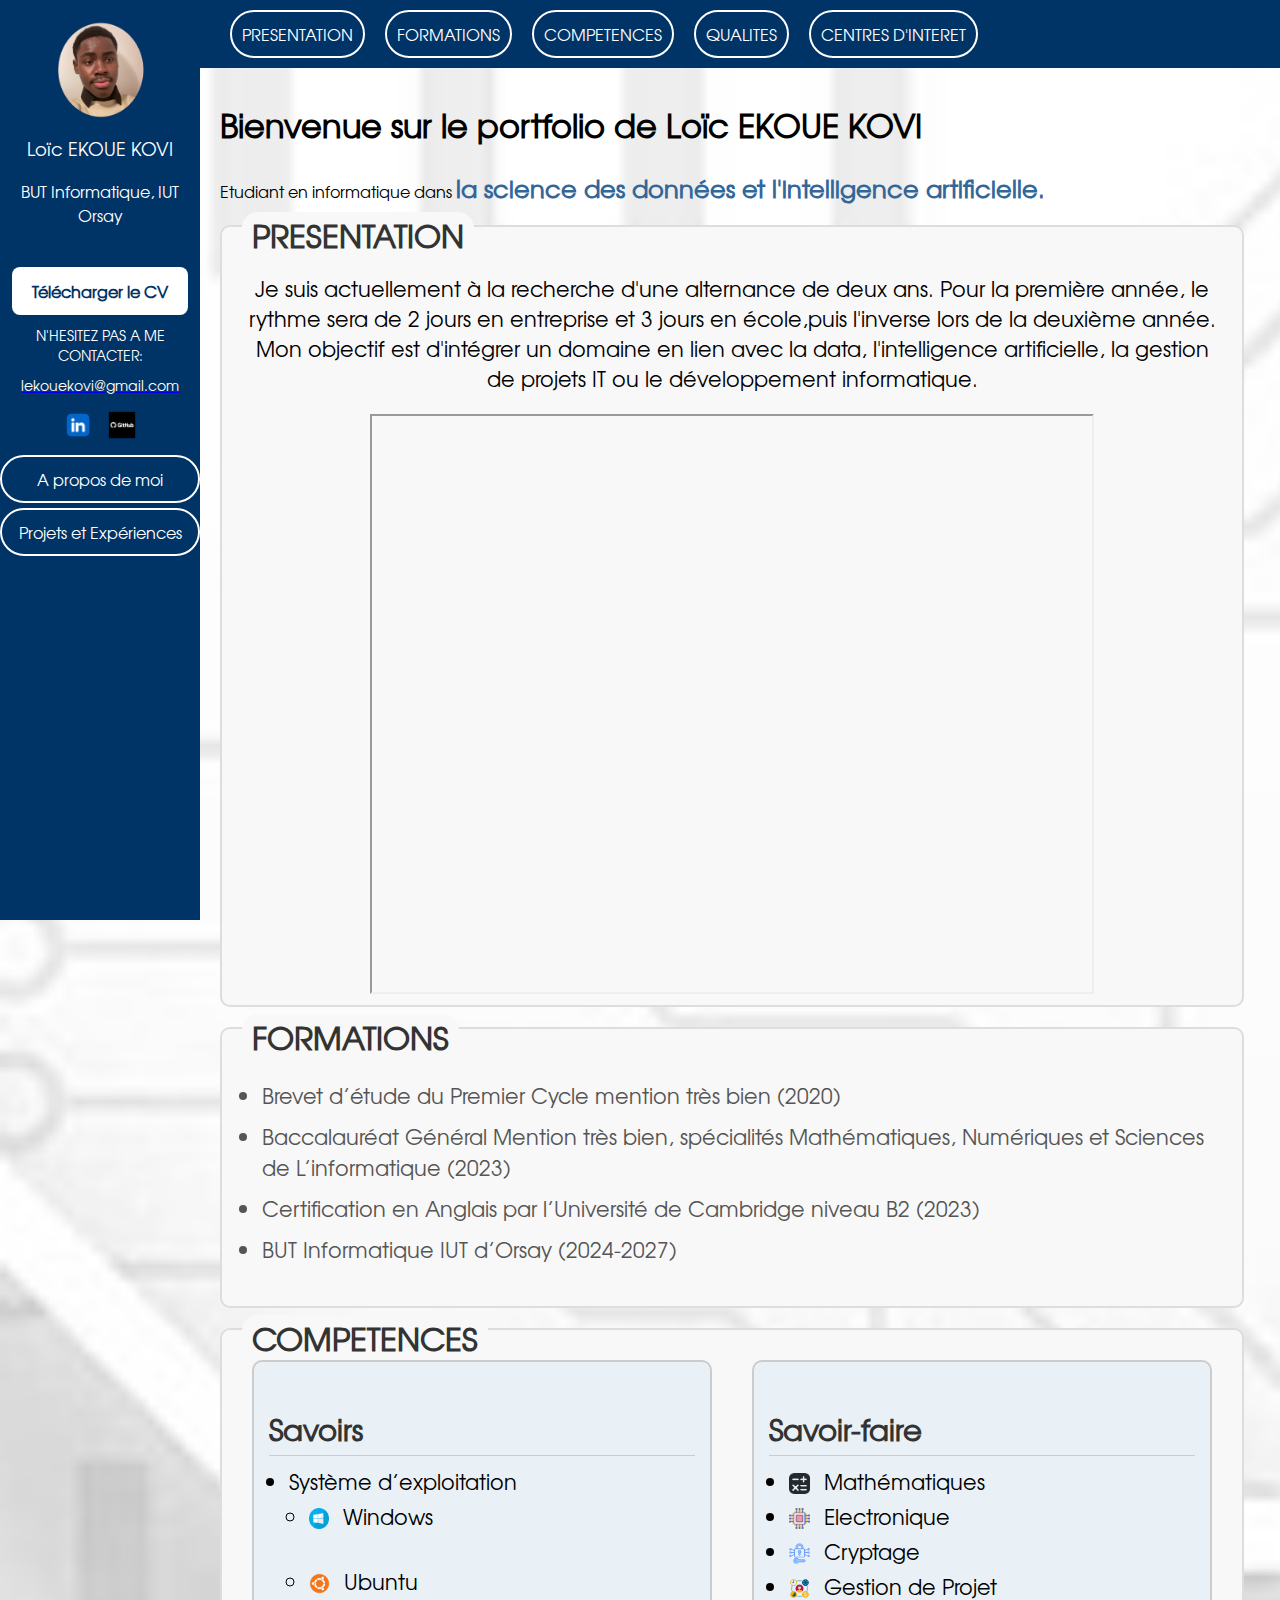
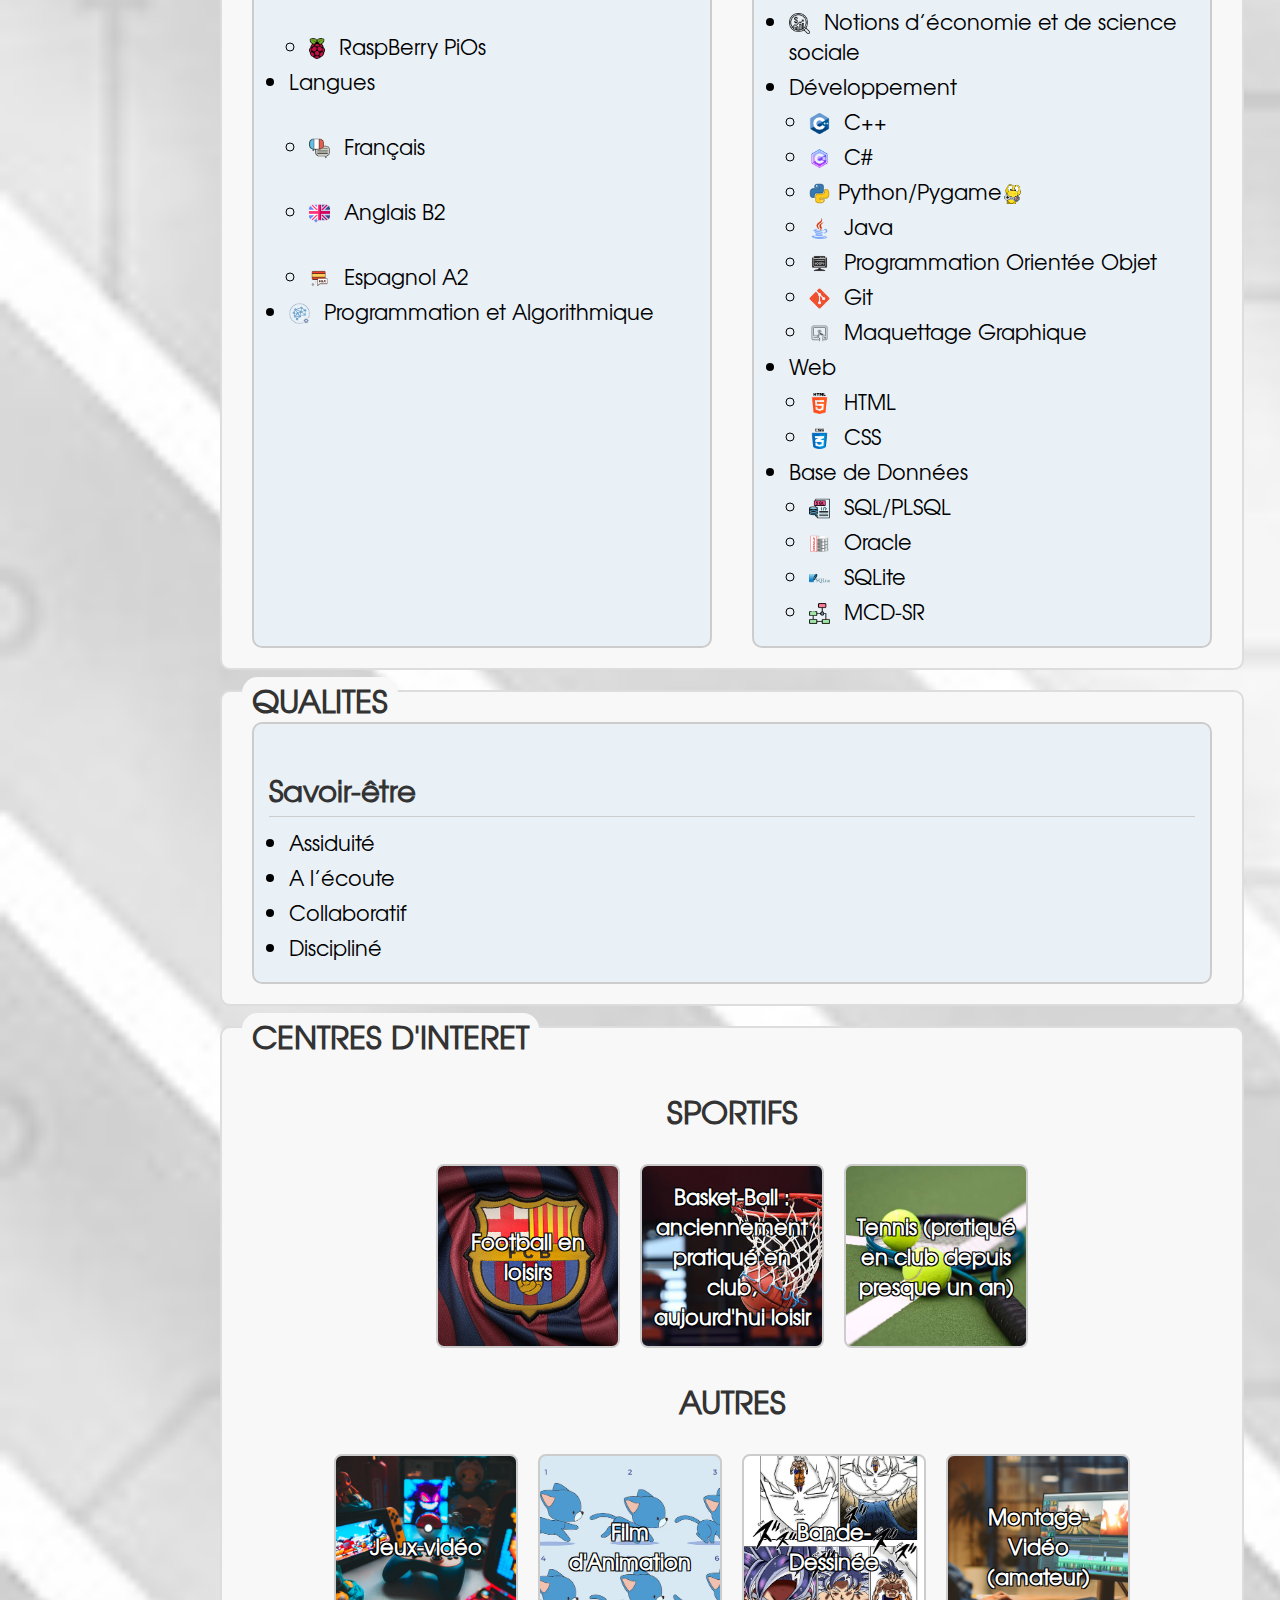
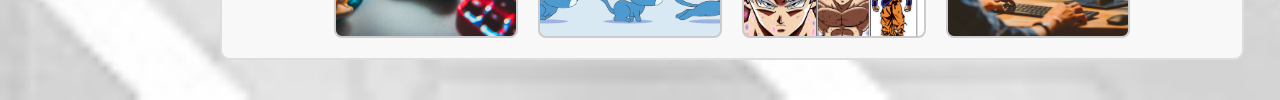
<file: index.html>
<!DOCTYPE html>
<html lang="fr">
<head>
    <meta charset="UTF-8">
    <meta name="viewport" content="width=device-width, initial-scale=1.0">
    <title>A propos de moi</title>
    <link rel="stylesheet" href="style.css">
</head>
<body>
    <header>
        <nav class="side-nav">
			<div class="profile">
				<img src="photo_profil.png" alt="Photo de profil" class="profile-pic">
				<p class="name">Loïc EKOUE KOVI</p>
				<p> BUT Informatique, IUT Orsay</p>
			</div>
			<div class="contact">
				<a href="cv_loic.pdf" class="cv-button" download>Télécharger le CV</a>
				<p>N'HESITEZ PAS A ME CONTACTER:</p>
				<a href="mailto:lekouekovi@gmail.com"><p class="mail" style="color: white;">lekouekovi@gmail.com</p></a>
                <a href="https://www.linkedin.com/in/loic-ekoue-kovi-795b41308"><img src="linkedin.webp" alt="LinkedIn" class="social-logo" ></a>
                <a href=" https://github.com/LoicEK"><img src="github.webp" alt="GitHub" class="social-logo" ></a>
			</div>
            <a class="sec" href="index.html">A propos de moi</a>
            <a class="sec" href="projetetexperiences.html">Projets et Expériences</a>
        </nav>
    </header>
	<div class="topnav">
		<a href="#1" class="sec">PRESENTATION</a>
		<a href="#2" class="sec">FORMATIONS</a>
		<a href="#3"  class="sec">COMPETENCES</a>
		<a href="#4"  class="sec">QUALITES</a>
		<a href="#5" class="sec">CENTRES D'INTERET</a>
	</div>
    <main>
		<h1>Bienvenue sur le portfolio de Loïc EKOUE KOVI</h1>
        <p>Etudiant en informatique dans <b>la science des données et l'intelligence artificielle.</b></p>
	   <section class="block">
		<h2 id=1 >PRESENTATION</h2>
		<p>  Je suis actuellement à la recherche d'une alternance de deux ans.  Pour la première année, 
		le rythme sera de 2 jours en entreprise et 3 jours en école,puis l'inverse lors de la deuxième année.
		 Mon objectif est d'intégrer un domaine en lien avec la data, l'intelligence artificielle, 
		la gestion de projets IT ou le développement informatique.</p>
		 <div class="video-container">
		 <iframe src="https://drive.google.com/file/d/1pQZoBO3OhYGRpt-G-EHL75gN7ixJeIe9/preview" 
							allow="autoplay" frameborder="5" width="720" height="576"></iframe>
		</div>
	   </section>
	   <section class="block">
		<h2 id=2 >FORMATIONS</h2>
			<ul class="formations-list">
				<li>Brevet d’étude du Premier Cycle mention très bien (2020)</li>
				<li>Baccalauréat Général Mention très bien, spécialités Mathématiques, Numériques et Sciences de L’informatique (2023)</li>
				<li>Certification en Anglais par l’Université de Cambridge niveau B2 (2023)</li>
				<li>BUT Informatique IUT d’Orsay (2024-2027)</li>
			  </ul> 
		</section>
	   <section class="block">
		<h2 id=3 >COMPETENCES</h2>
		<section class="competences">
			<div class="competence-block">
			  <h3>Savoirs</h3>
			  <ul>
				<li>
				  Système d’exploitation
				  <ul>
					<li><img src="windows-icon-2018x2048-0y0cfqbh.png" alt="Windows Icon"> Windows</li>
				    <li><img src="UbuntuCoF.svg.png" alt="Ubuntu Icon"> Ubuntu</li>
				    <li><img src="raspberry-pi-icon-size_256.png" alt="Raspberry Pi Icon"> RaspBerry PiOs</li>

				  </ul>
				</li>
				<li>
				  Langues
				  <ul>
					  <li><img src="9346647.png" alt="Français Icon"> Français</li>
					    <li><img src="1377975.png" alt="Anglais Icon"> Anglais B2</li>
					    <li><img src="2960689.png" alt=" Icon"> Espagnol A2</li>
				  </ul>
				</li>
				<li><img src="7690595.png" alt="Algorithmique Icon"> Programmation et Algorithmique</li>
			  </ul>
			</div>
			<div class="competence-block">
			  <h3>Savoir-faire</h3>
			  <ul>
				<li><img src="math-icon-2047x2048-ls4yx3qv.png" alt=" Icon"> Mathématiques</li>
				<li><img src="electronics.png" alt=" Icon"> Electronique</li>
				<li><img src="16862982.png" alt=" Icon"> Cryptage</li>
				<li><img src="4661361.png" alt=" Icon"> Gestion de Projet</li>
				<li><img src="4634901.png" alt=" Icon"> Notions d’économie et de science sociale</li>
				<li>
				  Développement
				  <ul>
					<li><img src="6132222.png" alt=" Icon"> C++</li>
					<li><img src="c-sharp-logo.png" alt=" Icon"> C#</li>
					<li><img src="267_Python-512.webp" alt=" Icon">Python/Pygame<img src="170405943-e75458ec-6cb4-462e-91ba-43c861a3d6cf.png" alt=" Icon"></li>
					<li><img src="226777.png" alt=" Icon"> Java</li>
					<li><img src="object_programming_development_oriented_developer_object-oriented_programming_software-512.webp" alt=" Icon"> Programmation Orientée Objet</li>
					<li><img src="Git_icon.svg.png" alt=" Icon"> Git</li>
					<li><img src="5664890-200.png" alt=" Icon"> Maquettage Graphique</li>
				  </ul>
				</li>
				<li>
				  Web
				  <ul>
					<li><img src="5968267.png" alt=" Icon"> HTML</li>
					<li><img src="919826.png" alt=" Icon"> CSS</li>
				  </ul>
				</li>
				<li>
				  Base de Données
				  <ul>
					<li><img src="9544010.png" alt=" Icon"> SQL/PLSQL</li>
					<li><img src="forbidden.png" alt=" Icon"> Oracle</li>
					<li><img src="282687.webp" alt=" Icon"> SQLite</li>
					<li><img src="5084087.png" alt=" Icon"> MCD-SR</li>
				  </ul>
				</li>
			  </ul>
			</div>
		 </section>
	   </section>
	   <section class="block">
		<h2 id=4 >QUALITES</h2>
			<div class="competence-block">
			  <h3>Savoir-être</h3>
			  <ul>
				<li>Assiduité</li>
				<li>A l’écoute</li>
				<li>Collaboratif</li>
				<li>Discipliné</li>
			  </ul>
			</div>
	   </section>
	   <section class="block">
		<h2 id=5 >CENTRES D'INTERET</h2>
			<h3 class="category-title">SPORTIFS</h3>
			  <div class="interests">
				<div class="interest-box" style="background-image: url('fcb.jpg');">
				  <strong>Football en loisirs</strong>
				</div>
				<div class="interest-box" style="background-image: url('bb.jpg');">
				  <strong>Basket-Ball&nbsp;: anciennement pratiqué en club, aujourd'hui loisir</strong>
				</div>
				<div class="interest-box" style="background-image: url('tennis.jpg');">
				  <strong>Tennis (pratiqué en club depuis presque un an)</strong>
				</div>
			  </div>

			  <h3 class="category-title">AUTRES</h3>
			  <div class="interests">
				<div class="interest-box" style="background-image: url('JV.jpg');">
				  <strong>Jeux-vidéo</strong>
				</div>
				<div class="interest-box" style="background-image: url('ani.avif');">
				  <strong>Film d'Animation</strong>
				</div>
				<div class="interest-box" style="background-image: url('dbs.jpg_large');">
				  <strong>Bande-Dessinée</strong>
				</div>
				<div class="interest-box" style="background-image: url('Montagevideo.jpg');">
				  <strong>Montage-Vidéo (amateur)</strong>
				</div>
			  </div>
	   </section>
    </main>
</body>
</html>
</file>
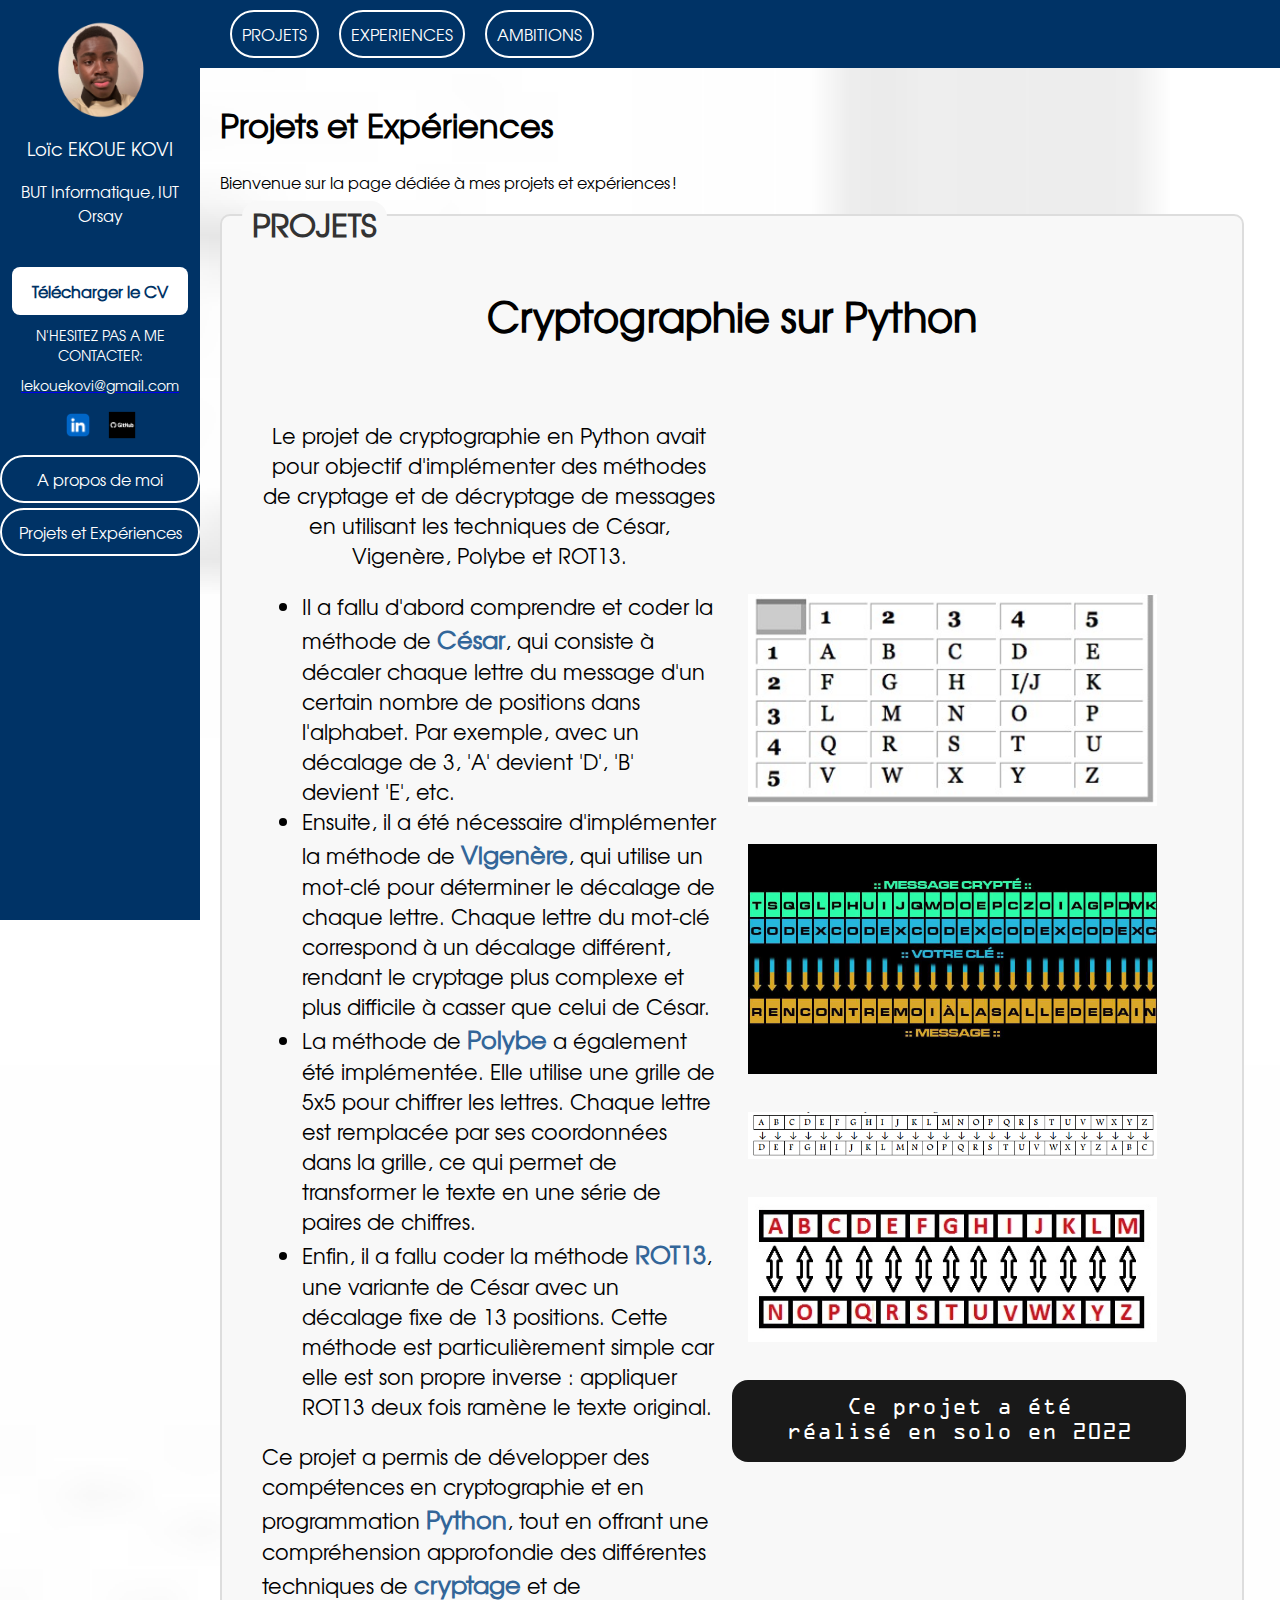
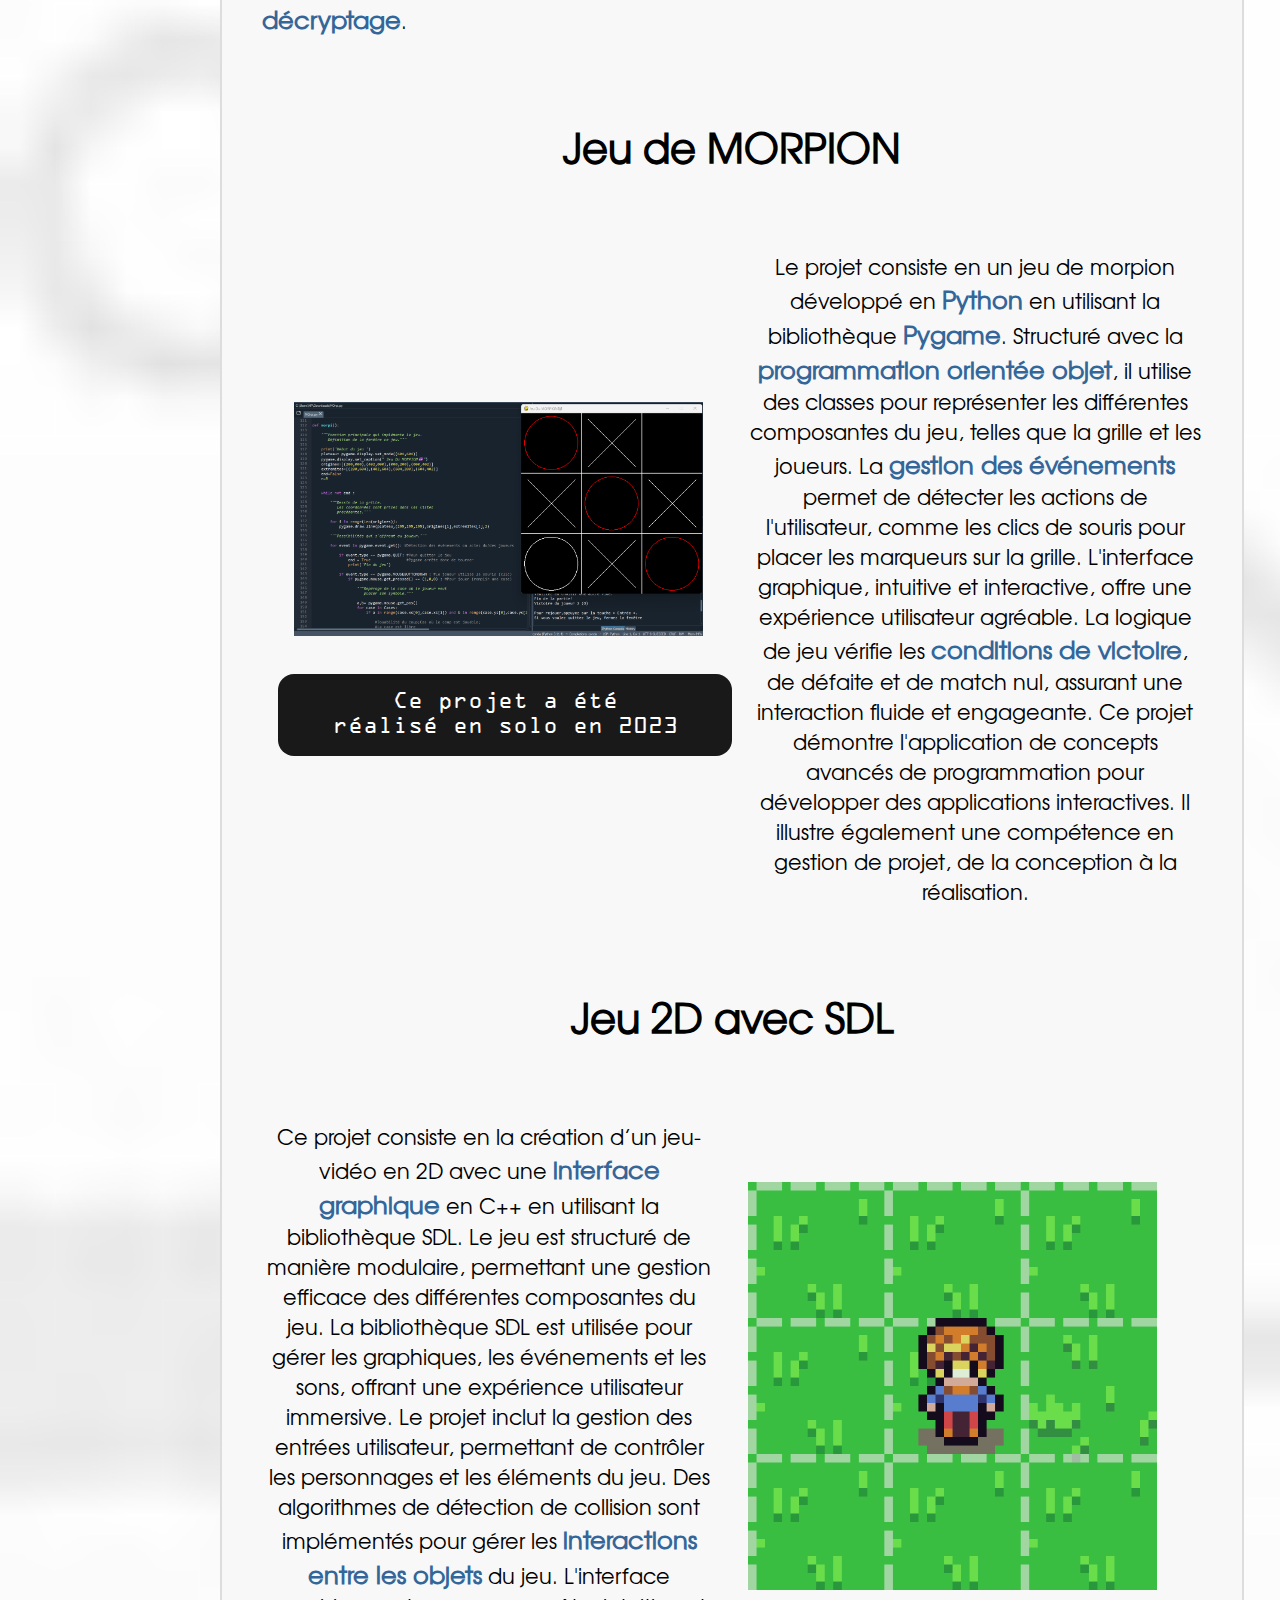
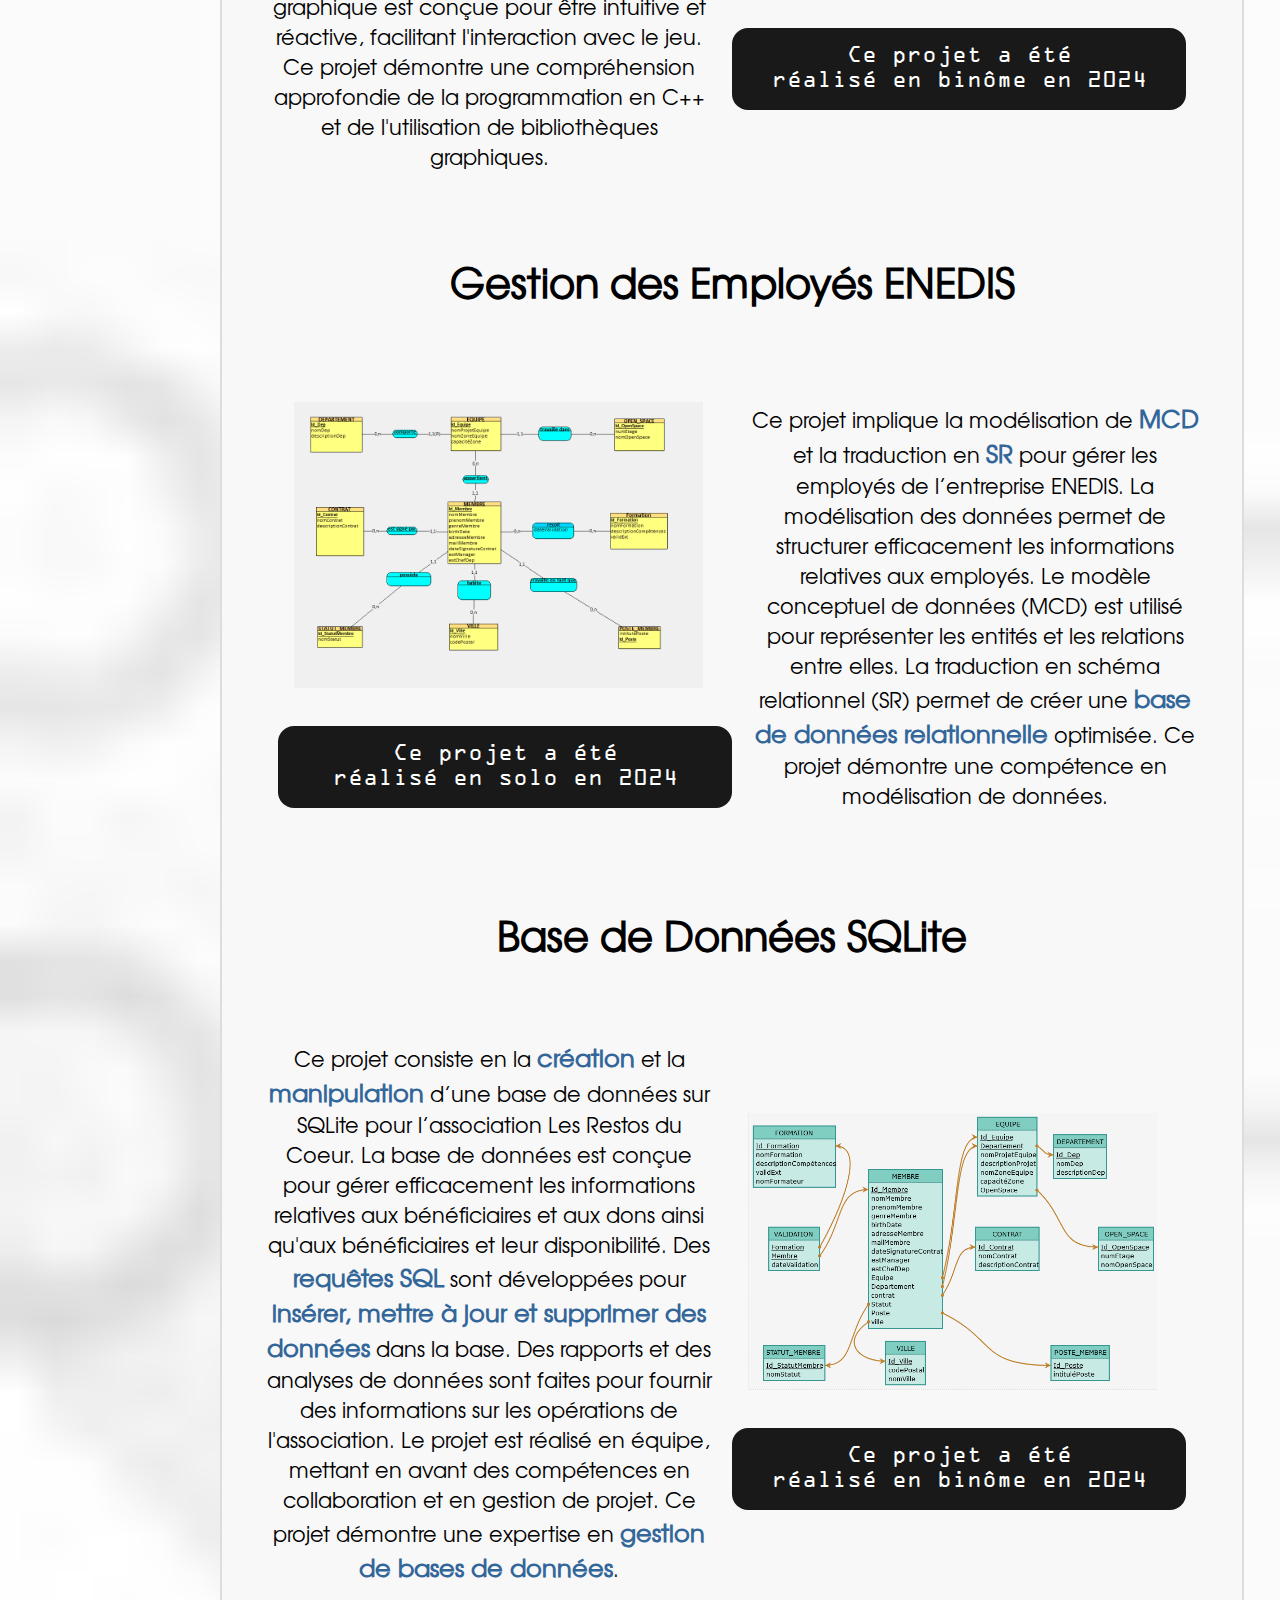
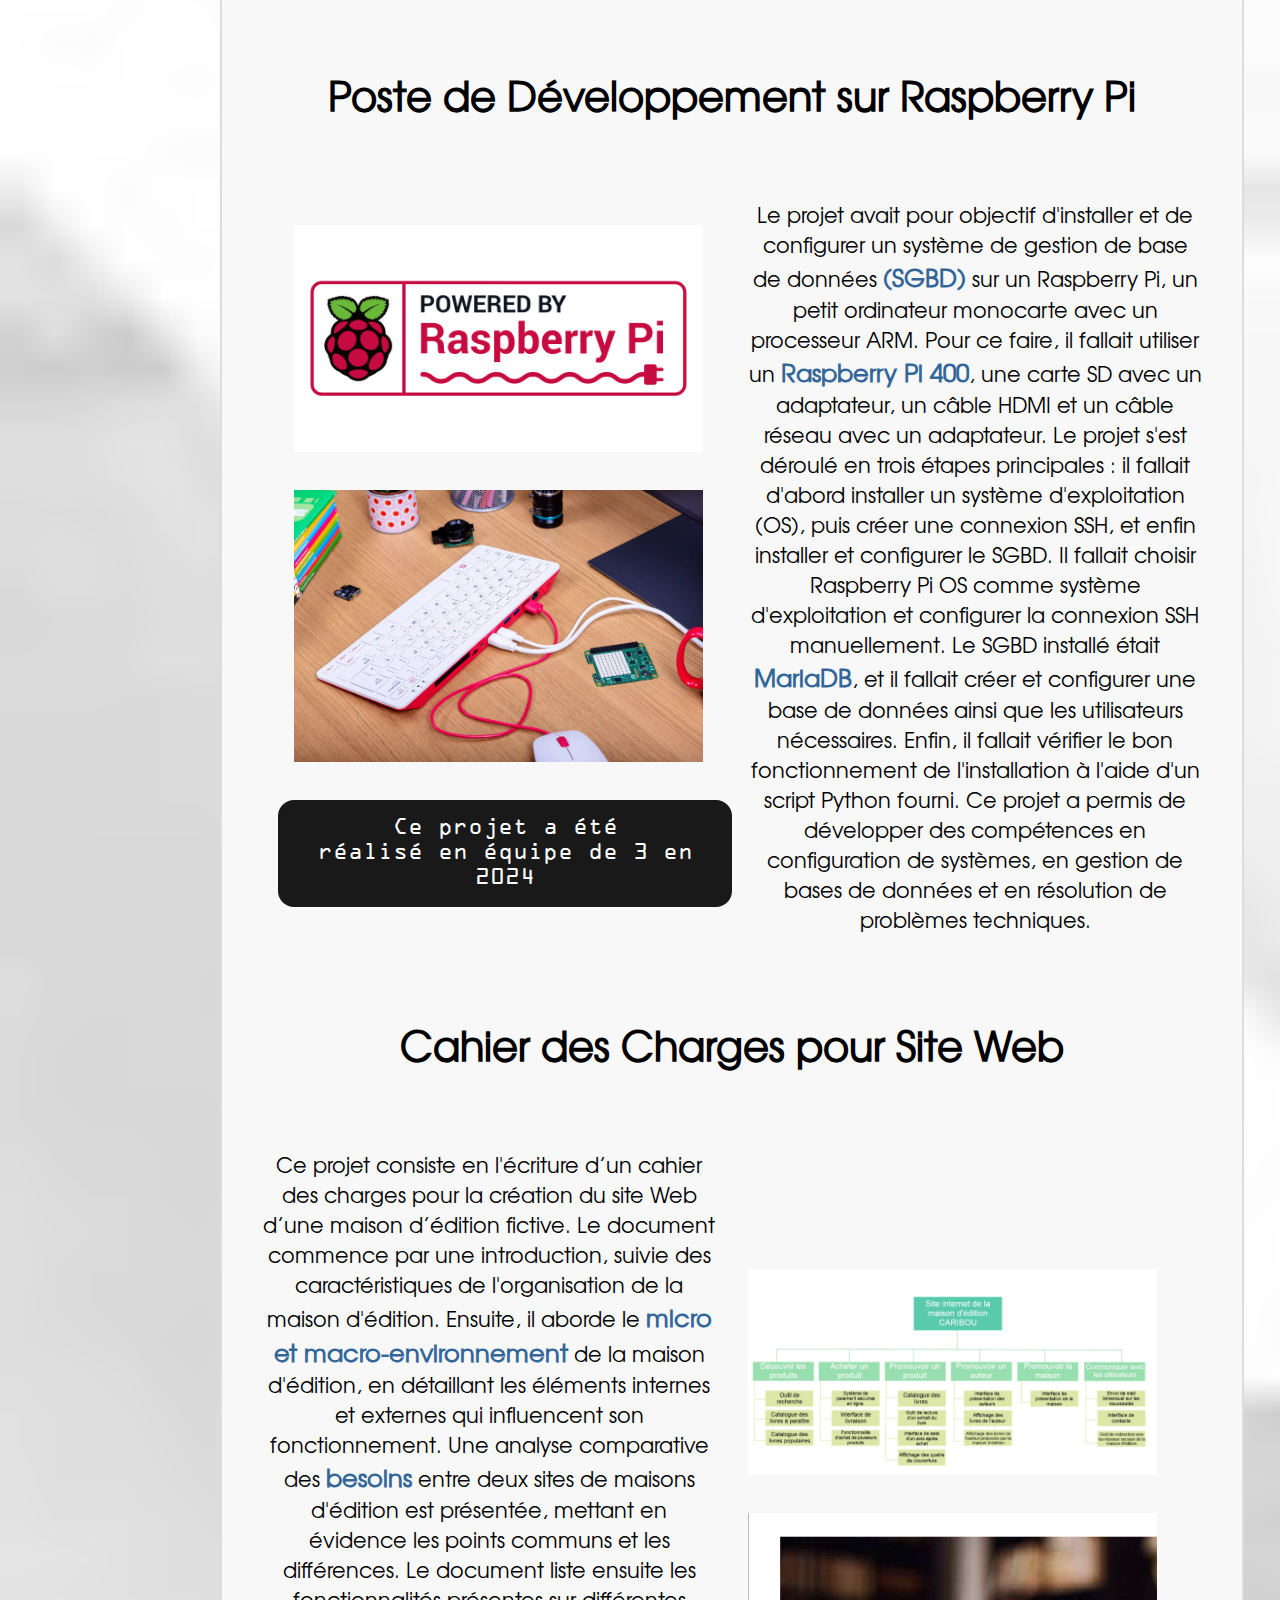
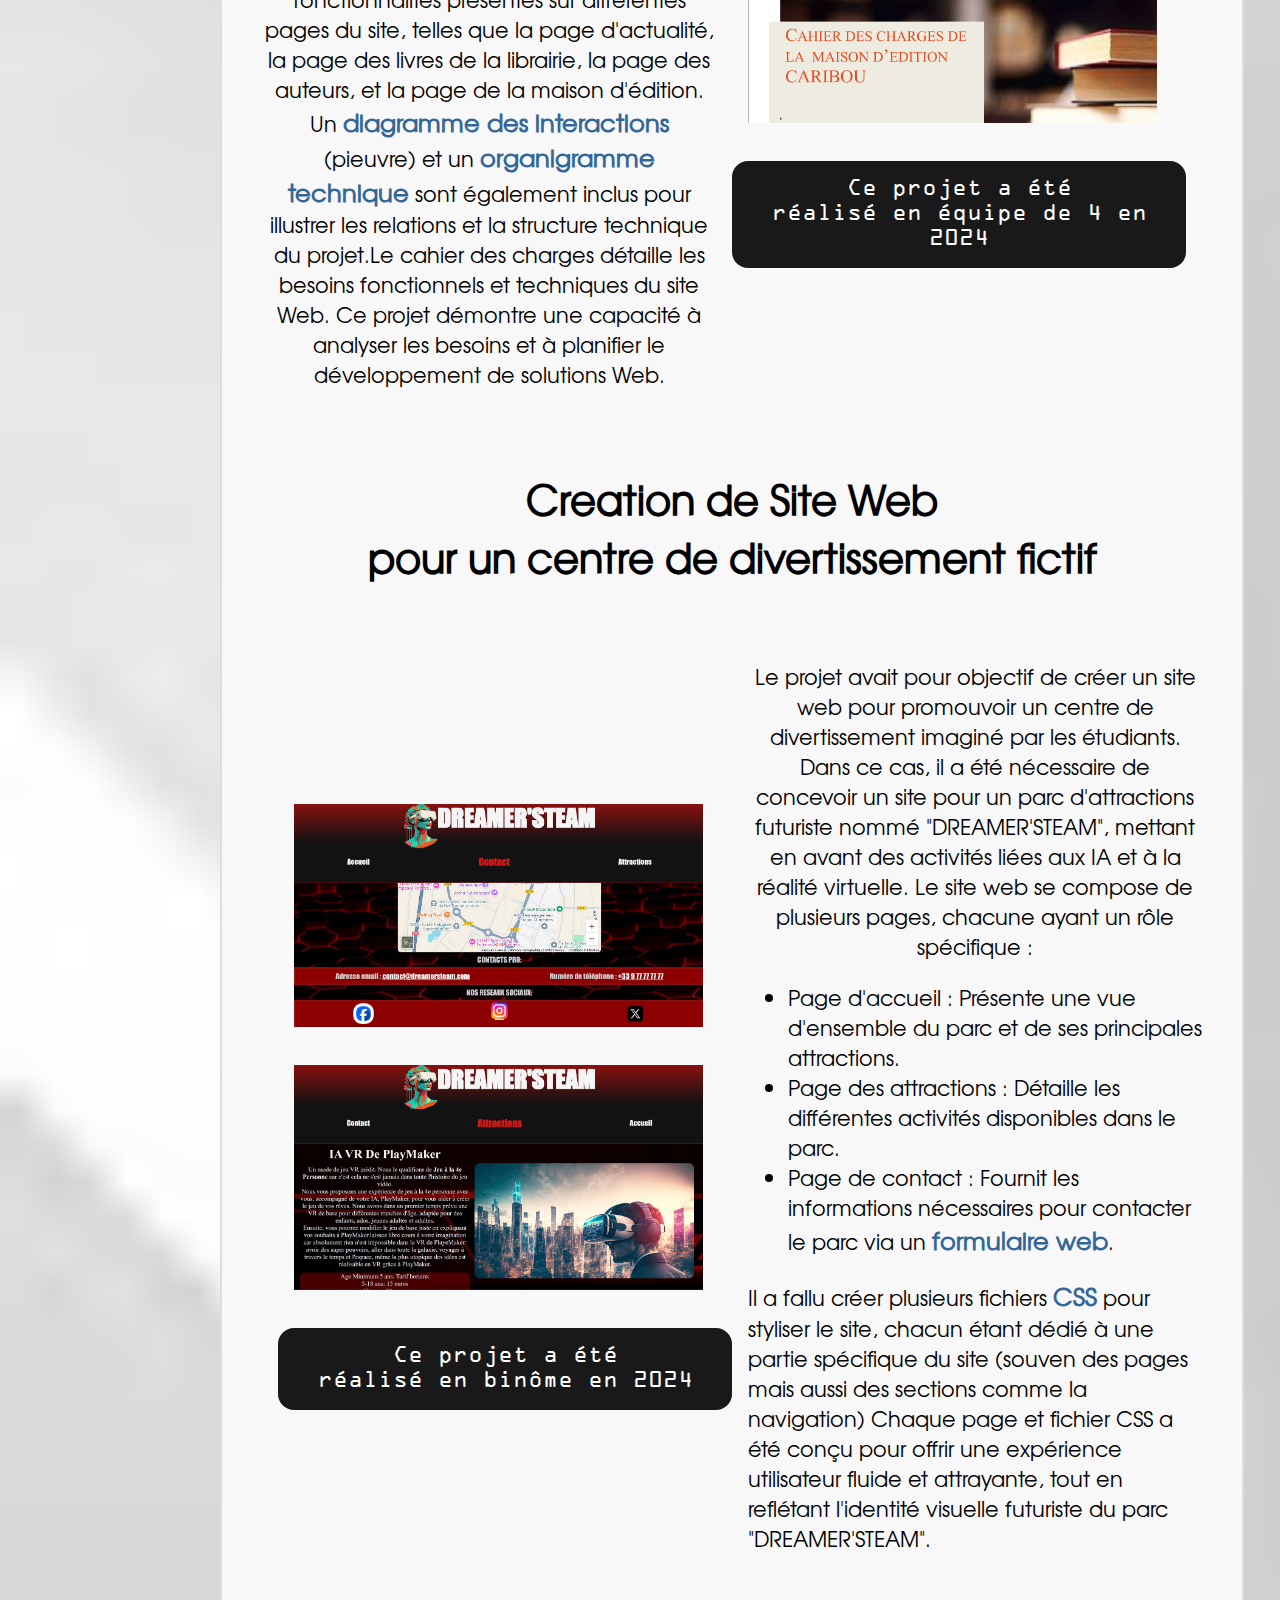
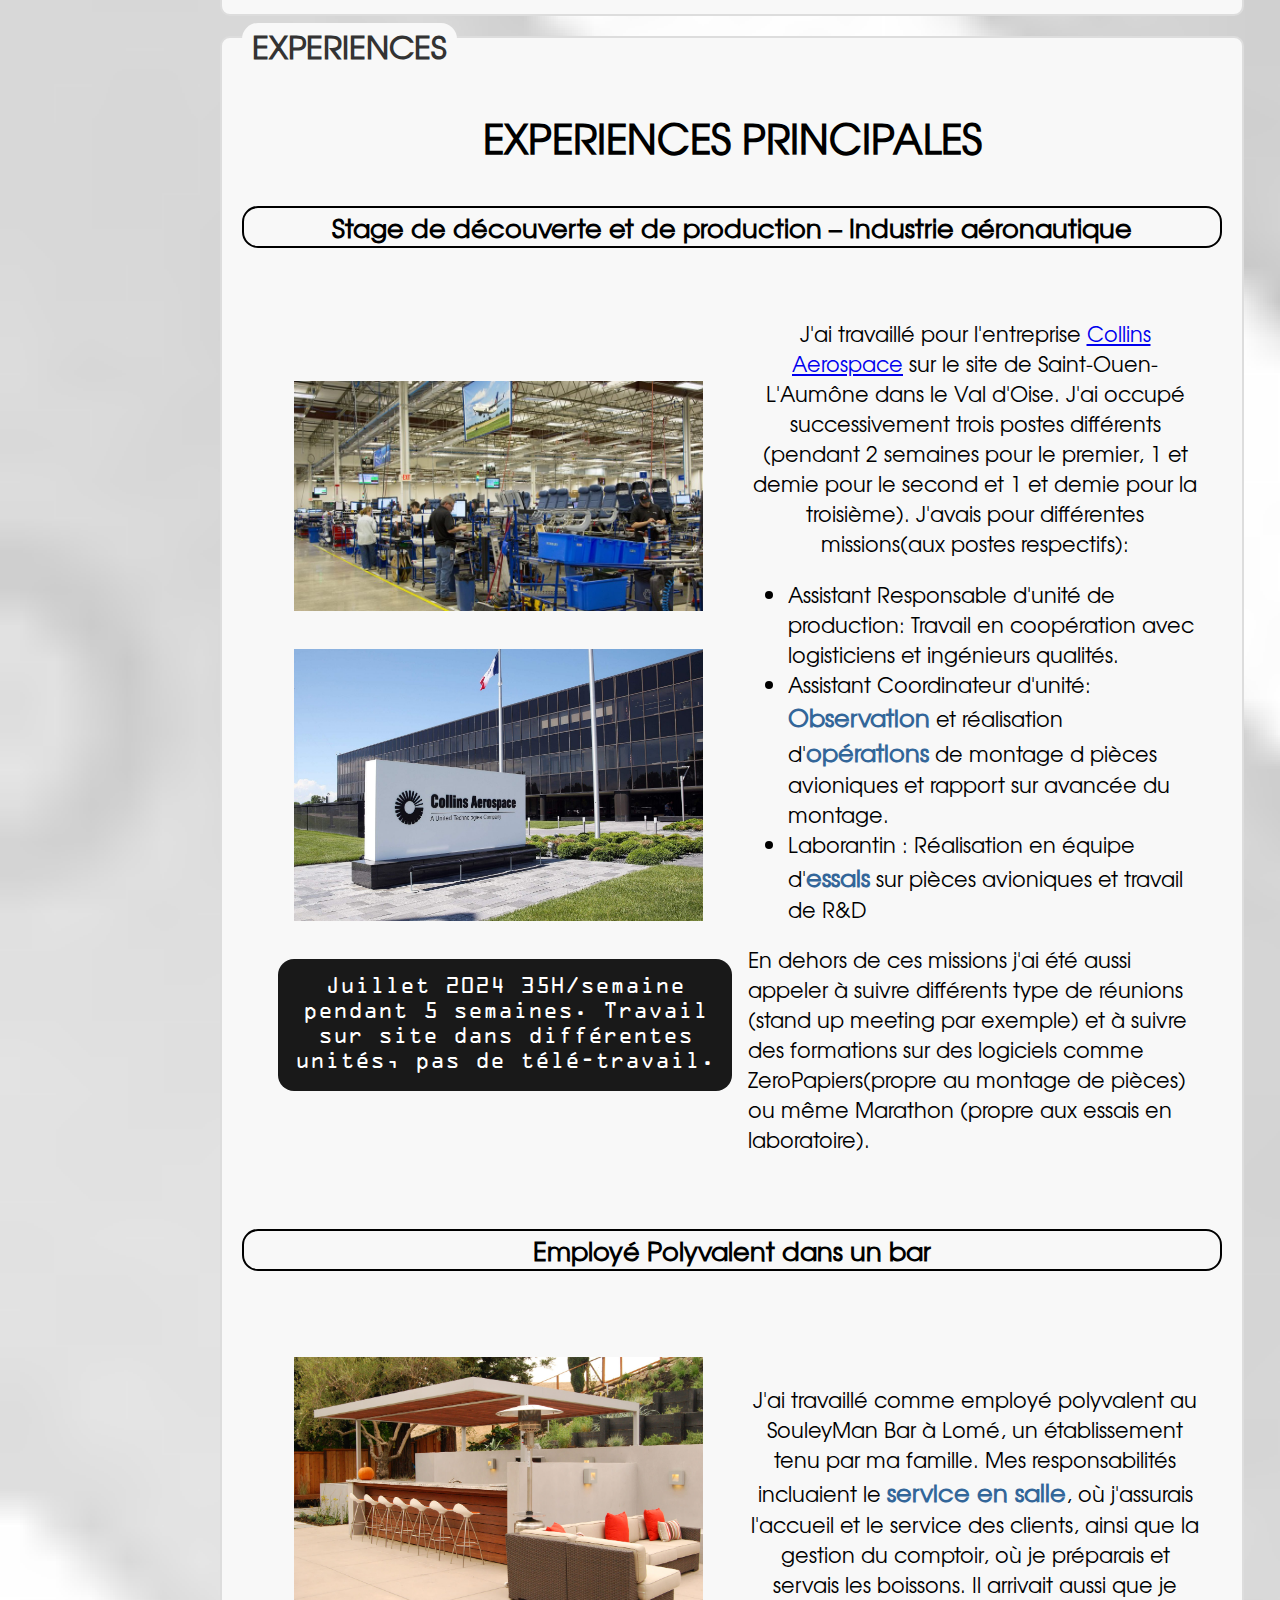
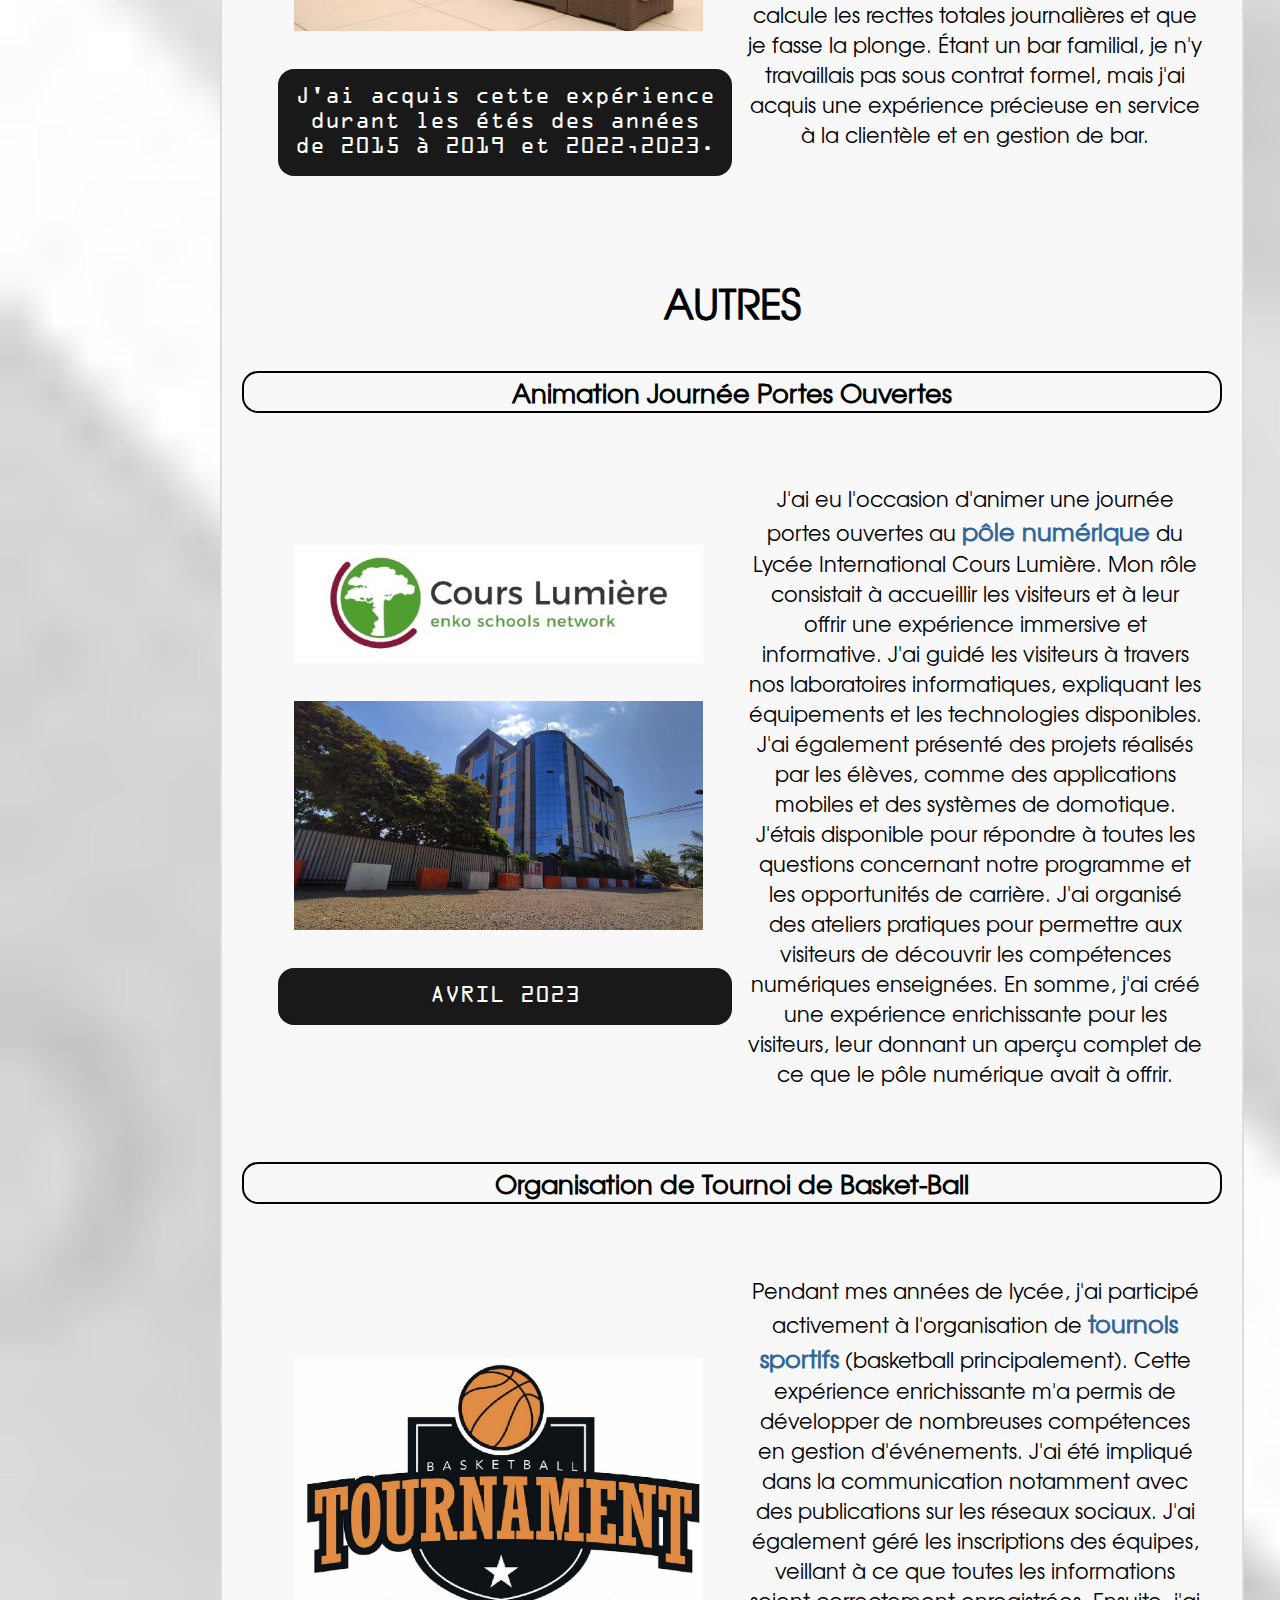
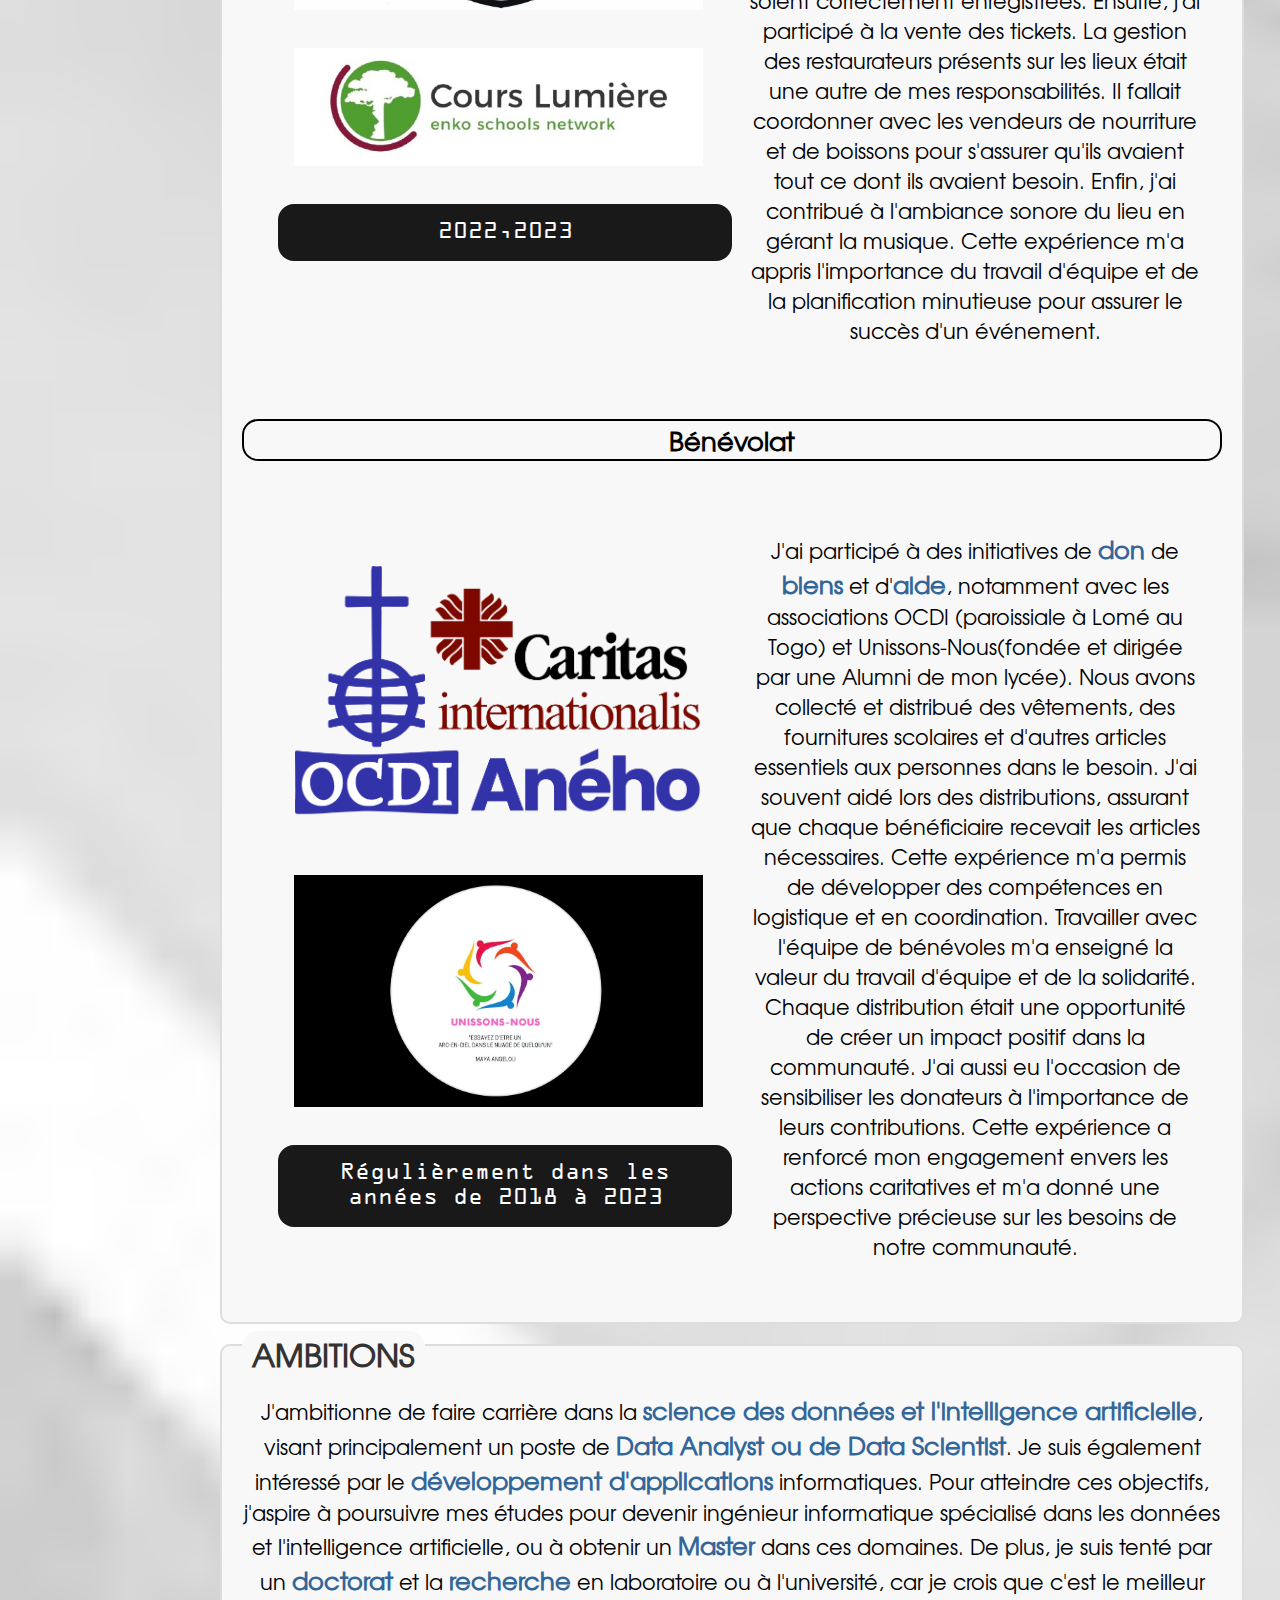
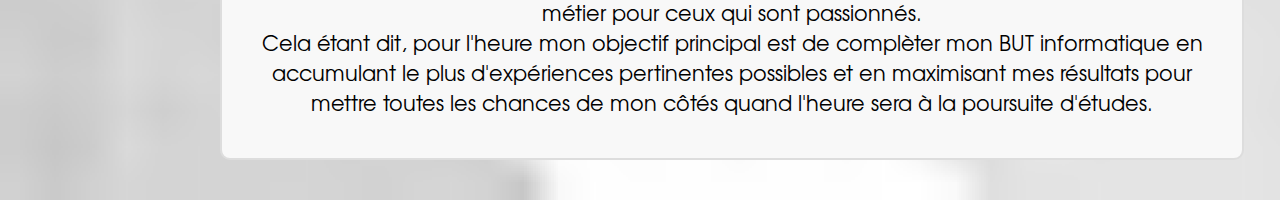
<file: projetetexperiences.html>
<!DOCTYPE html>
<html lang="fr">
<head>
    <meta charset="UTF-8">
    <meta name="viewport" content="width=device-width, initial-scale=1.0">
    <title>Projets et Expériences</title>
    <link rel="stylesheet" href="style.css">
</head>
<body>
   <header>
        <nav class="side-nav">
			<div class="profile">
				<img src="photo_profil.png" alt="Photo de profil" class="profile-pic">
				<p class="name">Loïc EKOUE KOVI </p>
				<p> BUT Informatique, IUT Orsay</p>
			</div>
			<div class="contact">
				<a href="cv_loic.pdf" class="cv-button" download>Télécharger le CV</a>
				<p>N'HESITEZ PAS A ME CONTACTER:</p>
				<a href="mailto:lekouekovi@gmail.com"><p class="mail" style="color: white;">lekouekovi@gmail.com</p></a>
                <a href="https://www.linkedin.com/in/loic-ekoue-kovi-795b41308"><img src="linkedin.webp" alt="LinkedIn" class="social-logo" ></a>
                <a href=" https://github.com/LoicEK"><img src="github.webp" alt="GitHub" class="social-logo" ></a>
			</div>
            <a class="sec" href="index.html">A propos de moi</a>
            <a class="sec" href="projetetexperiences.html">Projets et Expériences</a>
        </nav>
    </header>
	<div class="topnav">
		<a href="#1" class="sec">PROJETS</a>
		<a href="#2" class="sec">EXPERIENCES</a>
		<a href="#3" class="sec">AMBITIONS</a>
	</div>
    <main>
	 <h1>Projets et Expériences</h1>
        <p>Bienvenue sur la page dédiée à mes projets et expériences !</p>
		<section class="block">
		<h2 id=1 >PROJETS</h2>
					<h3 class="titre">Cryptographie sur Python</h3>
		<section id="PROJET">
		  <div class="descrip">
			<p>
				Le projet de cryptographie en Python avait pour objectif d'implémenter des méthodes de cryptage et de décryptage de messages en utilisant les techniques de César, Vigenère, Polybe et ROT13. 
			<ul>
			<li>Il a fallu d'abord comprendre et coder la méthode de <b>César</b>, qui consiste à décaler chaque lettre du message d'un certain nombre de positions dans l'alphabet. Par exemple, avec un décalage de 3, 'A' devient 'D', 'B' devient 'E', etc.</li>
			
			
			<li>Ensuite, il a été nécessaire d'implémenter la méthode de <b>Vigenère</b>, qui utilise un mot-clé pour déterminer le décalage de chaque lettre. Chaque lettre du mot-clé correspond à un décalage différent, rendant le cryptage plus complexe et plus difficile à casser que celui de César.</li>

			<li>La méthode de <b>Polybe</b> a également été implémentée. Elle utilise une grille de 5x5 pour chiffrer les lettres. Chaque lettre est remplacée par ses coordonnées dans la grille, ce qui permet de transformer le texte en une série de paires de chiffres.</li>

			<li>Enfin, il a fallu coder la méthode <b>ROT13</b>, une variante de César avec un décalage fixe de 13 positions. Cette méthode est particulièrement simple car elle est son propre inverse : appliquer ROT13 deux fois ramène le texte original.</li>
			</ul>
			Ce projet a permis de développer des compétences en cryptographie et en programmation <b>Python</b>, tout en offrant une compréhension approfondie des différentes techniques de <b>cryptage</b> et de <b>décryptage</b>.
			</p>
		  </div>
		  <div class="IMG">
			<img class="i" src="polybius_square_med.jpeg" alt="project view">
			<img class="i" src="maxresdefault.jpg" alt="project view">
			<img class="i" src="cesar.png" alt="project view">
			<img class="i" src="cripto-rot131.jpg" alt="project view">
			
			<p class="info">
			  Ce projet a été <br>réalisé en solo en 2022
			</p>
		  </div>
		</section>
		
		<h3 class="titre">Jeu de MORPION</h3>
			<section id="PROJET">
			
			<div class="IMG">
			<img class="i" src="morpi.png" alt="project view">
			
			<p class=info>
			  Ce projet a été <br>réalisé en solo en 2023
			</p>
		  </div>
		  <div class="descrip">
			
			<p>
			  Le projet consiste en un jeu de morpion développé en <b>Python</b> en utilisant la bibliothèque <b>Pygame</b>. 
			  Structuré avec la <b>programmation orientée objet</b>, il utilise des classes pour représenter les différentes
			  composantes du jeu, telles que la grille et les joueurs. La <b>gestion des événements</b> permet de détecter les 
			  actions de l'utilisateur, comme les clics de souris pour placer les marqueurs sur la grille. L'interface 
			  graphique, intuitive et interactive, offre une expérience utilisateur agréable. La logique de jeu vérifie 
			  les <b>conditions de victoire</b>, de défaite et de match nul, assurant une interaction fluide et engageante. 
			  Ce projet démontre l'application de concepts avancés de programmation pour développer des applications interactives.
			  Il illustre également une compétence en gestion de projet, de la conception à la réalisation.
			</p>
		  </div>

		</section>
		
		<h3 class="titre">Jeu 2D avec SDL</h3>
		<section id="PROJET">
		  <div class="descrip">
			<p>
			  Ce projet consiste en la création d’un jeu-vidéo en 2D avec une <b>interface graphique</b> en C++ en utilisant la bibliothèque SDL. 
			  Le jeu est structuré de manière modulaire, permettant une gestion efficace des différentes composantes du jeu. 
			  La bibliothèque SDL est utilisée pour gérer les graphiques, les événements et les sons, offrant une expérience utilisateur immersive. 
			  Le projet inclut la gestion des entrées utilisateur, permettant de contrôler les personnages et les éléments du jeu. 
			  Des algorithmes de détection de collision sont implémentés pour gérer les <b>interactions entre les objets</b> du jeu. 
			  L'interface graphique est conçue pour être intuitive et réactive, facilitant l'interaction avec le jeu. 
			  Ce projet démontre une compréhension approfondie de la programmation en C++ et de l'utilisation de bibliothèques graphiques.
			</p>
		  </div>
		  <div class="IMG">
			<img class="i" src="image.gif" alt="project view">
			<p class="info">
			  Ce projet a été <br>réalisé en binôme en 2024
			</p>
		  </div>
		</section>

		
		<h3 class="titre">Gestion des Employés ENEDIS</h3>
		<section id="PROJET">
		  <div class="IMG">
			<img class="i" src="MCDS104.png" alt="project view">
			<p class="info">
			  Ce projet a été <br>réalisé en solo en 2024
			</p>
		  </div>
		  <div class="descrip">
			<p>
			  Ce projet implique la modélisation de <b>MCD</b> et la traduction en <b>SR</b> pour gérer les employés de l’entreprise ENEDIS. 
			  La modélisation des données permet de structurer efficacement les informations relatives aux employés. 
			  Le modèle conceptuel de données (MCD) est utilisé pour représenter les entités et les relations entre elles. 
			  La traduction en schéma relationnel (SR) permet de créer une <b>base de données relationnelle</b> optimisée.
			  Ce projet démontre une compétence en modélisation de données.
			</p>
		  </div>
	
		</section>

		<h3 class="titre">Base de Données SQLite</h3>
		<section id="PROJET">
		  <div class="descrip">
			<p>
			  Ce projet consiste en la <b>création</b> et la <b>manipulation</b> d’une base de données sur SQLite pour l’association Les Restos du Coeur. 
			  La base de données est conçue pour gérer efficacement les informations relatives aux bénéficiaires et aux dons ainsi qu'aux bénéficiaires et leur disponibilité. 
			  Des <b>requêtes SQL</b> sont développées pour <b>insérer, mettre à jour et supprimer des données</b> dans la base.
			  Des rapports et des analyses de données sont faites pour fournir des informations sur les opérations de l'association. 
			  Le projet est réalisé en équipe, mettant en avant des compétences en collaboration et en gestion de projet. 
			  Ce projet démontre une expertise en <b>gestion de bases de données</b>.
			</p>
		  </div>
		  <div class="IMG">
			<img class="i" src="Capture.PNG" alt="project view">
			<p class="info">
			  Ce projet a été <br>réalisé en binôme en 2024
			</p>
		  </div>
		</section>

		<h3 class="titre">Poste de Développement sur Raspberry Pi</h3>
		<section id="PROJET">
			<div class="IMG">
			<img class="i" src="powered-by-raspberry-pi-vector-logo.png" alt="project view">
			<img class="i" src="raspberry_pi.jpg" alt="project view">
			<p class="info">
			  Ce projet a été <br>réalisé en équipe de 3 en 2024
			</p>
		  </div>
		  <div class="descrip">
			<p>
			  Le projet avait pour objectif d'installer et de configurer un système de gestion de base de données <b>(SGBD)</b> 
			  sur un Raspberry Pi, un petit ordinateur monocarte avec un processeur ARM. Pour ce faire, il fallait utiliser un 
			  <b>Raspberry Pi 400</b>, une carte SD avec un adaptateur, un câble HDMI et un câble réseau avec un adaptateur. Le projet
			  s'est déroulé en trois étapes principales : il fallait d'abord installer un système d'exploitation (OS), puis créer 
			  une connexion SSH, et enfin installer et configurer le SGBD. Il fallait choisir Raspberry Pi OS comme système d'exploitation
			  et configurer la connexion SSH manuellement. Le SGBD installé était <b>MariaDB</b>, et il fallait créer et configurer une base de 
			  données ainsi que les utilisateurs nécessaires. Enfin, il fallait vérifier le bon fonctionnement de l'installation à l'aide 
			  d'un script Python fourni. Ce projet a permis de développer des compétences en configuration de systèmes, en gestion de bases 
			  de données et en résolution de problèmes techniques.
			</p>
		  </div>
	
		</section>

		<h3 class="titre">Cahier des Charges pour Site Web</h3>
		<section id="PROJET">
		  <div class="descrip">
			<p>
			  Ce projet consiste en l'écriture d’un cahier des charges pour la création du site Web d’une maison d’édition fictive. 
			  Le document commence par une introduction, suivie des caractéristiques de l'organisation de la maison d'édition. 
			  Ensuite, il aborde le <b>micro et macro-environnement</b> de la maison d'édition, en détaillant les éléments internes et 
			  externes qui influencent son fonctionnement. Une analyse comparative des <b>besoins</b> entre deux sites de maisons d'édition est 
			  présentée, mettant en évidence les points communs et les différences. Le document liste ensuite les fonctionnalités présentes 
			  sur différentes pages du site, telles que la page d'actualité, la page des livres de la librairie, la page des auteurs, et la 
			  page de la maison d'édition. Un <b>diagramme des interactions</b> (pieuvre) et un <b>organigramme technique</b> sont également inclus pour illustrer 
			  les relations et la structure technique du projet.Le cahier des charges détaille les besoins fonctionnels et techniques du site Web. 
			  Ce projet démontre une capacité à analyser les besoins et à planifier le développement de solutions Web.
			</p>
		  </div>
		  <div class="IMG">
			<img class="i" src="diag.png" alt="project view">
			<img class="i" src="site_web.png" alt="project view">
			<p class="info">
			  Ce projet a été <br>réalisé en équipe de 4 en 2024
			</p>
		  </div>
		</section>

	<h3 class="titre">Creation de Site Web<br> pour un centre de divertissement fictif</h3>
		<section id="PROJET">
		<div class="IMG">
			<img class="i" src="DS.jpg" alt="project view">
			<img class="i" src="play.jpg" alt="project view">
			
			<p class="info">
			  Ce projet a été <br>réalisé en binôme en 2024
			</p>
		  </div>
		  <div class="descrip">
			<p>
			 Le projet avait pour objectif de
			 créer un site web pour promouvoir un centre de divertissement imaginé par les étudiants. Dans ce cas, 
			 il a été nécessaire de concevoir un site pour un parc d'attractions futuriste nommé "DREAMER'STEAM", mettant 
			 en avant des activités liées aux IA et à la réalité virtuelle.
				Le site web se compose de plusieurs pages, chacune ayant un rôle spécifique :
				<ul>
				<li>Page d'accueil : Présente une vue d'ensemble du parc et de ses principales attractions.</li>
				<li>Page des attractions : Détaille les différentes activités disponibles dans le parc.</li>
				<li>Page de contact : Fournit les informations nécessaires pour contacter le parc via un <b>formulaire web</b>.</li>
				</ul>
				Il a fallu créer plusieurs fichiers <b>CSS</b> pour styliser le site, chacun étant dédié
				à une partie spécifique du site (souven des pages mais aussi des sections comme la navigation)
				Chaque page et fichier CSS a été conçu pour offrir une expérience utilisateur fluide et attrayante, tout en 
				reflétant l'identité visuelle futuriste du parc "DREAMER'STEAM".
			</p>
		  </div>
		  
		</section>
		
	   </section>
	   <section class="block">
		<h2 id=2 >EXPERIENCES</h2>
		<h3 class="titre">EXPERIENCES PRINCIPALES</h3>
		
		
		<section class="PRO">
		
		<h4 class="titre2">Stage de découverte et de production – Industrie aéronautique</h3>
		<div id="PROJET">
		
			<div class="IMG">
			<img class="i" src="rw0146s_900xx5172-2909-0-276.jpg"alt="project view">
				<img class="i" src="d1fcc52693fd67b17552927a4f612a7b-scaled.jpg" alt="project view">
		
				<p class="info">
				   Juillet 2024 35H/semaine pendant 5 semaines.
				  Travail sur site dans différentes unités, pas de télé-travail.
				</p>
			 </div>
			 
			 <div class="descrip">
				<p>
				J'ai travaillé pour l'entreprise <a href="https://www.collinsaerospace.com/who-we-are/lang/fr/france">Collins Aerospace</a> sur le site de Saint-Ouen-L'Aumône dans le Val d'Oise.
				J'ai occupé successivement trois postes différents (pendant 2 semaines pour le premier, 1 et demie pour le second et 1 et demie pour la troisième).
				J'avais pour différentes missions(aux postes respectifs):
				<ul>
					<li>Assistant Responsable d'unité de production: Travail en coopération avec logisticiens et ingénieurs qualités. </li>
					<li>Assistant Coordinateur d'unité: <b>Observation</b> et réalisation d'<b>opérations</b> de montage d pièces avioniques et rapport sur avancée du montage.</li>
					<li>Laborantin : Réalisation en équipe d'<b>essais</b> sur pièces avioniques et travail de R&D</li>
				</ul>
				En dehors de ces missions j'ai été aussi appeler à suivre différents type de réunions (stand up meeting par exemple) et à suivre des formations sur des logiciels
				 comme ZeroPapiers(propre au montage de pièces) ou même Marathon (propre aux essais en laboratoire).
				</p>
			  </div>
		</div>
			  
		<h4 class="titre2">Employé Polyvalent dans un bar</h3>
		<div id="PROJET">
		
			<div class="IMG">
				<img class="i" src="danville-envision-landscape-studio-img~a191ddbc0079be73_14-5752-1-eeeab35.jpg" alt="project view">
		
				<p class="info">
				  J'ai acquis cette expérience durant les étés des années de 2015 à 2019 et 2022,2023.
				</p>
			 </div>
			 <div class="descrip">
				<p>
				 J'ai travaillé comme employé polyvalent au SouleyMan Bar à Lomé, un établissement tenu par ma famille. 
				 Mes responsabilités incluaient le <b>service en salle</b>, où j'assurais l'accueil et le service des clients, 
				 ainsi que la gestion du comptoir, où je préparais et servais les boissons. Il arrivait aussi que je calcule les recttes totales journalières et que je fasse la plonge. Étant un bar familial, 
				 je n'y travaillais pas sous contrat formel, mais j'ai acquis une expérience précieuse en service à la clientèle et en gestion de bar.
				</p>
			  </div>
			  
		</div>
			  
		</section>
		
	
		
		<section class="OTHER">
		<h3 class="titre">AUTRES</h3>
		
		<h4 class="titre2">Animation Journée Portes Ouvertes</h3>
		<div id="PROJET">
		
			<div class="IMG">
				<img class="i" src="cl.jpg" alt="project view">
				<img class="i" src="1712856154032.jpeg" alt="project view">
		
				<p class="info">
				  AVRIL 2023				  
				</p>
			 </div>
			 <div class="descrip">
				<p>
				  J'ai eu l'occasion d'animer une journée portes ouvertes au <b>pôle numérique</b> du Lycée International Cours Lumière. 
				  Mon rôle consistait à accueillir les visiteurs et à leur offrir une expérience immersive et informative. 
				  J'ai guidé les visiteurs à travers nos laboratoires informatiques, expliquant les équipements et les technologies disponibles. 
				  J'ai également présenté des projets réalisés par les élèves, comme des applications mobiles et des systèmes de domotique. 
				  J'étais disponible pour répondre à toutes les questions concernant notre programme et les opportunités de carrière. 
				  J'ai organisé des ateliers pratiques pour permettre aux visiteurs de découvrir les compétences numériques enseignées. 
				  En somme, j'ai créé une expérience enrichissante pour les visiteurs, leur donnant un aperçu complet de ce que le pôle numérique avait à offrir.
				</p>
			  </div>
			  
		</div>
		
		<h4 class="titre2">Organisation de Tournoi de Basket-Ball</h3>
		<div id="PROJET">
		
			<div class="IMG">
				
				<img class="i" src="tourney-logo.jpg" alt="project view">
				<img class="i" src="cl.jpg" alt="project view">
		
				<p class="info">
				  2022,2023				  
				</p>
			 </div>
			 <div class="descrip">
				<p>
				 Pendant mes années de lycée, j'ai participé activement à l'organisation de <b>tournois sportifs</b>  (basketball principalement). 
				 Cette expérience enrichissante m'a permis de développer de nombreuses compétences en gestion d'événements. 
				 J'ai été impliqué dans la communication notamment avec des publications sur les réseaux sociaux. J'ai également géré les inscriptions des équipes, 
				 veillant à ce que toutes les informations soient correctement enregistrées. Ensuite, j'ai participé à la vente des tickets. 
				 La gestion des restaurateurs présents sur les lieux était une autre de mes responsabilités. Il fallait coordonner avec les 
				 vendeurs de nourriture et de boissons pour s'assurer qu'ils avaient tout ce dont ils avaient besoin. Enfin, j'ai contribué à
				 l'ambiance sonore du lieu en gérant la musique. Cette expérience m'a appris l'importance du travail d'équipe et de la planification minutieuse 
				 pour assurer le succès d'un événement.
				</p>
			  </div>
			  
		</div>
		
		<h4 class="titre2">Bénévolat</h3>
		<div id="PROJET">
		
			<div class="IMG">
				
				<img class="i" src="Logo-Caritas-Togo.png" alt="project view">
				<img class="i" src="una.png" alt="project view">
		
				<p class="info">
				  Régulièrement dans les années de 2018 à 2023			  
				</p>
			 </div>
			 <div class="descrip">
				<p>
				 J'ai participé à des initiatives de <b>don</b> de <b>biens</b> et d'<b>aide</b>, notamment avec les associations OCDI (paroissiale à Lomé au Togo) 
				 et Unissons-Nous(fondée et dirigée par une Alumni de mon lycée).
				 Nous avons collecté et distribué des vêtements, des fournitures scolaires et d'autres articles essentiels aux personnes dans le besoin.
				 J'ai souvent aidé lors des distributions, assurant que chaque bénéficiaire recevait les articles nécessaires. 
				 Cette expérience m'a permis de développer des compétences en logistique et en coordination.
				 Travailler avec l'équipe de bénévoles m'a enseigné la valeur du travail d'équipe et de la solidarité. 
				 Chaque distribution était une opportunité de créer un impact positif dans la communauté.
				 J'ai aussi eu l'occasion de sensibiliser les donateurs à l'importance de leurs contributions. 
				 Cette expérience a renforcé mon engagement envers les actions caritatives et m'a donné une perspective précieuse sur les besoins de notre communauté.
				</p>
			  </div>
			  
		</div>

		</section>
		
	   </section>
	   <section class="block">
	   <h2 id=3>AMBITIONS</h2>
	   <p>
	   J'ambitionne de faire carrière dans la <b>science des données et l'intelligence artificielle</b>, visant principalement un poste de <b>Data Analyst ou de Data Scientist</b>. 
	   Je suis également intéressé par le <b>développement d'applications</b> informatiques. Pour atteindre ces objectifs, 
	   j'aspire à poursuivre mes études pour devenir </b>ingénieur informatique</b> spécialisé dans les données et l'intelligence artificielle, 
	   ou à obtenir un <b>Master</b> dans ces domaines. De plus, je suis tenté par un <b>doctorat</b> et la <b>recherche</b> en laboratoire ou à l'université, 
	   car je crois que c'est le meilleur métier pour ceux qui sont passionnés.
	   <br> Cela étant dit, pour l'heure mon objectif principal est de complèter mon BUT informatique en accumulant le plus d'expériences pertinentes possibles
	   et en maximisant mes résultats pour mettre toutes les chances de mon côtés quand l'heure sera à la poursuite d'études.
	   </p>
	   
    </main>
</body>
</html>
</file>
<file: style.css>
@font-face {
    font-family: 'OCR A Std';
    font-style: normal;
    font-weight: normal;
    src: local('OCR A Std'), url('OCRAStd.woff') format('woff');
    }
	
    @font-face {
    font-family: 'TeXGyreAdventor-Regular';
    font-style: normal;
    font-weight: normal;
    src: local('TeXGyreAdventor-Regular'), url('texgyreadventor-regular.woff') format('woff');
    }
    
body {
    font-family: 'TeXGyreAdventor-Regular';
    margin: 0;
    padding: 0;
    display: flex;
	background-image: url('backgroung.jpg'); 
    background-size: cover;
    background-repeat: repeat; 

}

b{
	font-size:1.5rem;
	color: #336699; 
}

nav{
	background-color: #003366; 
    color: white;
	position: fixed; 
}
header nav {
    width: 200px;
    height: 100vh; 
    top: 0;
    left: 0;
    padding-top: 20px;
}

header nav a.sec{
	    display: block;
		margin: 5px 0;
}

a.sec {
    color: white;
    text-decoration: none;
    padding: 10px;
    text-align: center;
	border: 2px solid white;
	border-radius: 2rem;
}

a.sec:hover{
    background-color: white;
	color: #003366;
}

main {
    margin-left: 20%;
    padding: 20px;
    width: 80%; 
	
}

@media screen and (max-width: 600px) {
    header nav {
        width: 30%; 
    }
    main {
        margin-left: 30%; 
    }
}

.cv-button {
    display: inline-block;
    padding: 12px 20px;
    margin-top: 20px;
    background-color: white;
    color: #003366;
    text-decoration: none;
    font-weight: bold;
    border-radius: 8px;
    transition: background-color 0.3s;
}

.cv-button:hover {
    background-color: #dbe9f4;
}


.mail:hover{
	font-size:1rem;
}
.profile {
    text-align: center;
    margin-bottom: 20px;
}

.profile-pic {
    width: 100px;
    height: 100px;
}

.name {
    color: white;
    font-size: 18px;
    margin-top: 10px;
}

.contact {
    text-align: center;
    color: white;
    margin-top: 20px;
}

.social-logo {
    width: 30px;
    height: 30px;
    margin: 5px;
    display: inline-block;
}

.social-logo:hover{
	width: 40px;
    height: 40px;
    margin: 5px;
    display: inline-block;
}

.contact p {
    font-size: 14px;
    margin: 10px 0;
}

.topnav {
  background-color: #003366;  
  position: fixed;
  top: 0;
  left: 200px; 
  right: 0;

  display: flex;
  align-items: center;
  padding-left: 20px;
  z-index: 100; 
}

.topnav a {
  display:flex;
  color: white;
  text-decoration: none;
  padding: 10px;
  margin: 10px;
  flex-wrap:wrap;
  justify-content:space-evenly;
  text-align: center;
  border: 2px solid white;
  border-radius: 2rem;
}


main {
  margin-left: 200px; 
  margin-top: 60px;    
  padding: 20px;
}

.block {
  position: relative;        
  border: 2px solid #ddd;         
  border-radius: 10px;         
  padding: 30px 20px 20px 20px;   
  margin: 20px 0;
  background-color: #f8f8f8;     
}


.block h2 {
  position: absolute;          
  top: -15px;                    
  left: 20px;                
  background-color: #f8f8f8;      
  padding: 0 10px;              
  margin: 0;                    
  font-size: 1.5em;            
  color: #333;        
  border-radius:1rem;
}

.video-container {
  display: flex; 
  justify-content: center; 
  position: relative;
  padding-bottom: 56.25%; 
  height: 0;
  margin: 20px 0;
}

.video-container video {
  position: absolute;
  top: 0;
  left: 0;
  width: 100%;
  height: 100%;
}


.formations-list {
  list-style-type: disc;
  margin-left: 20px;
  padding-left: 0;
  color: #555;
}

.formations-list li {
  margin: 10px 0;
  line-height: 1.5;
}


.competences {
  display: flex;
  flex-wrap: nowrap;
  justify-content: space-between;
  gap: 20px; 
}


.competence-block {
  flex: 1 ;
  background-color: #e9f1f7;  
  border: 2px solid #ccc;
  border-radius: 10px;
  padding: 15px;
  margin: 0 10px;
}

.competence-block h3 {
  font-size: 1.4em;
  margin-bottom: 10px;
  padding-bottom: 5px;
  border-bottom: 1px solid #ccc;
  color: #333;
}

.competence-block ul {
  list-style-type: disc;
  padding-left: 20px;
  margin: 0;
}


.competence-block ul li {
  margin-bottom: 5px;
}
.competence-block ul img {
	height: 1.3rem; 
	width: auto; 
	margin-right: 0.5rem; 
	vertical-align: middle; 
}



.competence-block ul li ul {
  list-style-type: circle;
  margin: 5px 0 5px 20px;
  padding-left: 0;

}

.category-title {
  margin-top: 30px;
  font-size: 1.5em;
  color: #333;
  text-align: center;
}

.interests {
  display: flex;
  flex-wrap: wrap;
  gap: 20px;
  justify-content: center;
  margin-top: 10px;
}

.interest-box {
  width: 160px;             
  height: 160px;           
  background-size: cover;  
  background-position: center;
  display: flex;
  align-items: center;
  justify-content: center;
  text-align: center;
  padding: 10px;           
  color: white;             
  font-weight: bold;       
  border: 2px solid #ccc;   
  border-radius: 8px;       
  text-shadow: 
    -1px -1px 0 black,
     1px -1px 0 black,
    -1px  1px 0 black,
     1px  1px 0 black;
}




#PROJET {
    display: flex;
	flex-wrap: nowrap;
    align-items: center;
    justify-content: space-between;
    padding: 20px;
}


.IMG {
    width: 50%;
    height: auto;
    margin: 1rem;
    border-radius: 1rem;
}
.descrip{
	width: 50%;
    height: auto;
}
.i{
	width: 90%;
	height: auto;
    margin: 1rem;
}

section  p {
    margin-top: 1rem;
    font-size: 1.3rem;
    text-align: center;
}

section{
	 font-size: 1.3rem;
}
.titre {
    font-size: 2.5rem;
    text-align: center;
}
.titre2 {
    font-size: 1.6rem;
    text-align: center;
	border: 2px solid black;
	border-radius: 1rem;
}

.info {
    display: block;
    border-radius: 1rem;
    background-color: rgba(0, 0, 0, 0.9);
	color: white;
	padding:1rem;
	font-family: 'OCR A Std';
}
</file>
